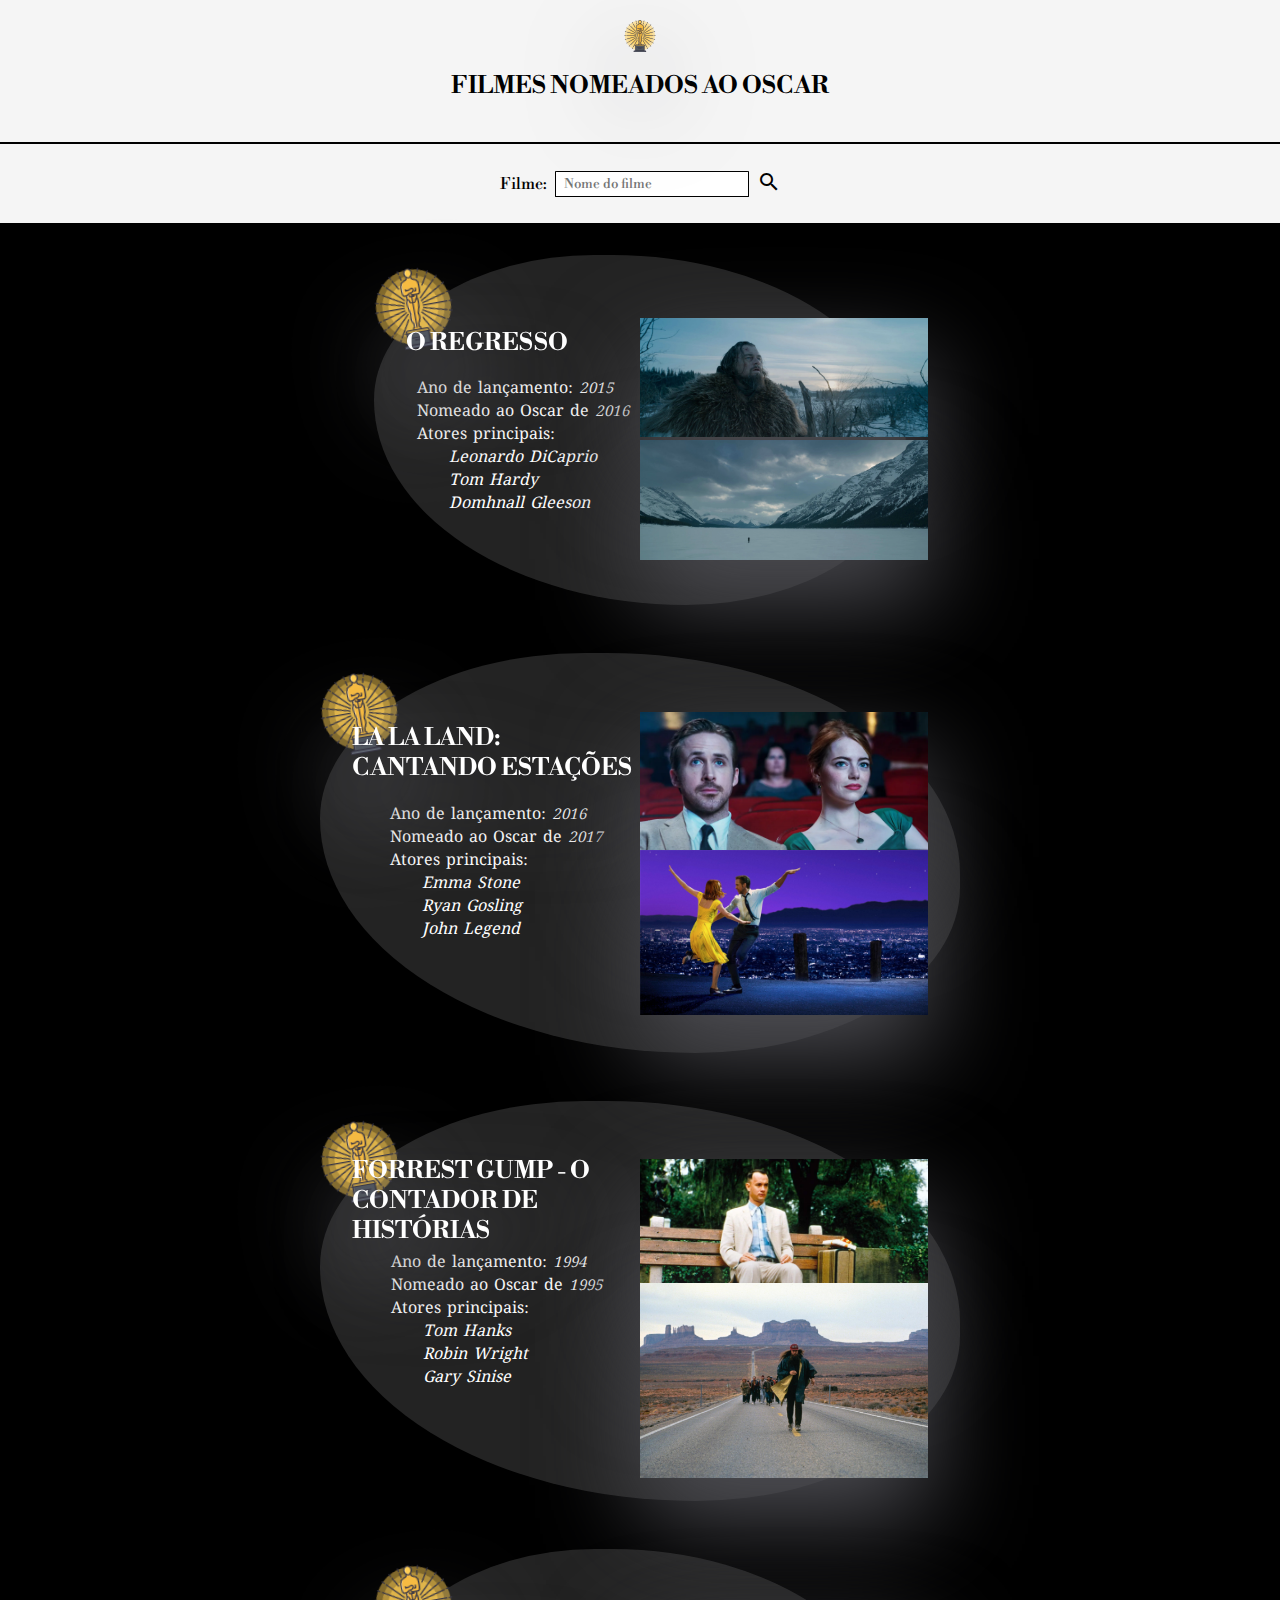
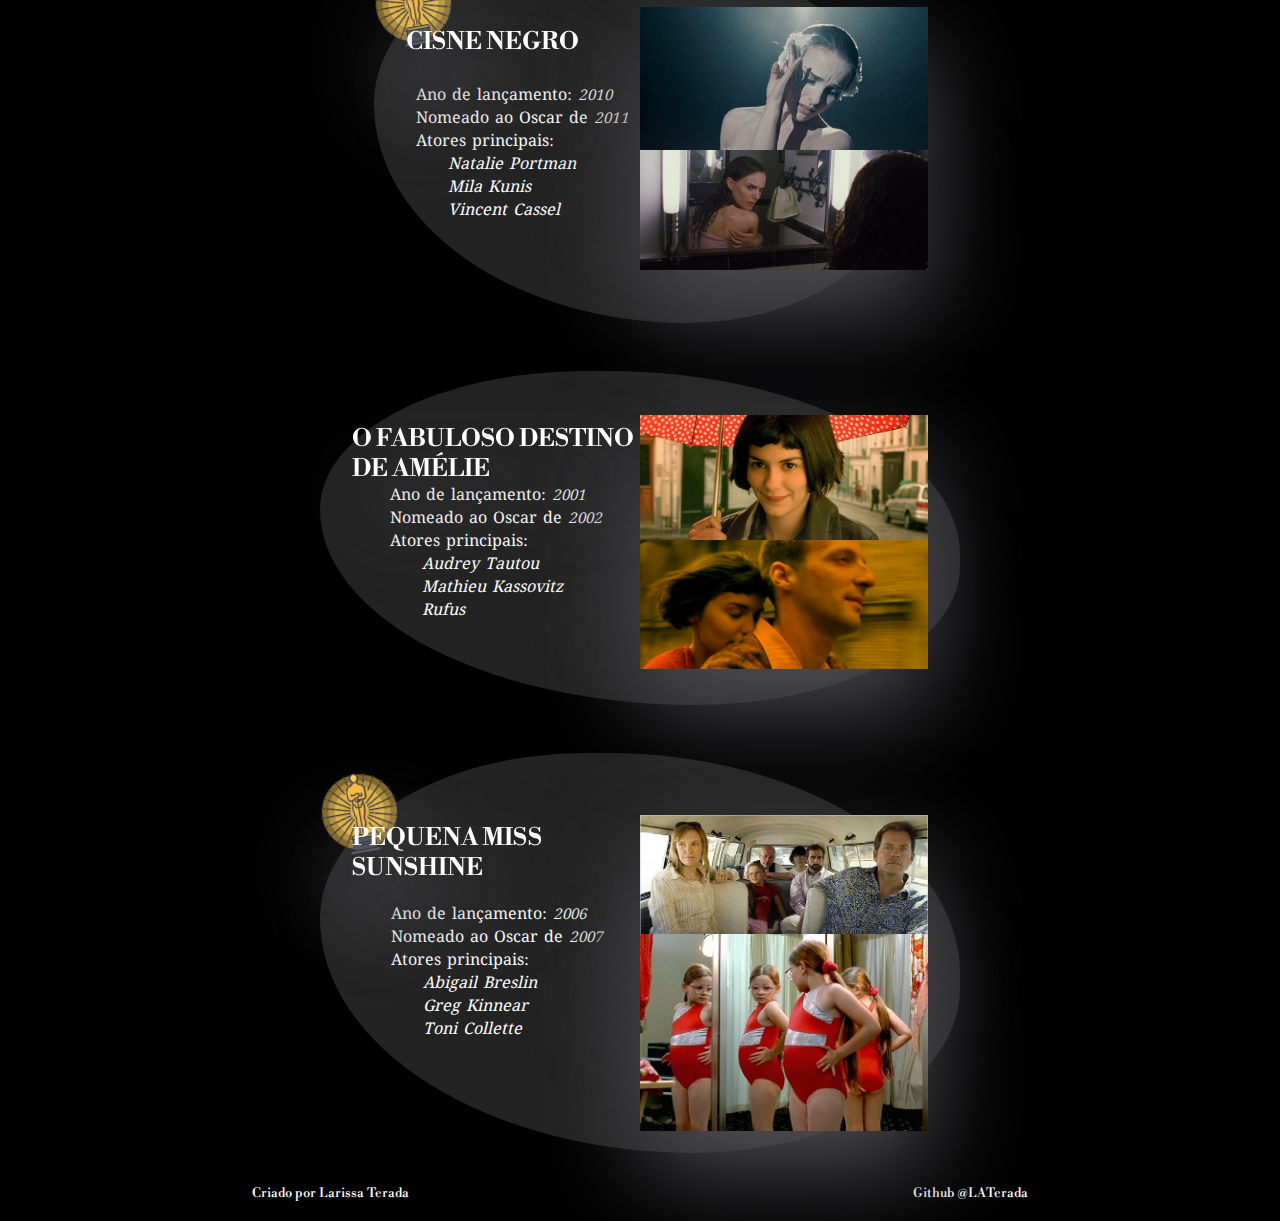
<file: projeto-intro-web/index.html>
<!DOCTYPE html>
<html lang="en">
<head>
    <meta charset="UTF-8">
    <meta http-equiv="X-UA-Compatible" content="IE=edge">
    <meta name="viewport" content="width=device-width, initial-scale=1.0">
    <title>Filmes</title>
    <link rel="icon" href="./media/premiere.png" type="imagem/x-icon">
    <link rel="stylesheet" href="styles.css">
    <link rel="stylesheet" href="https://fonts.googleapis.com/icon?family=Material+Icons">
    <link rel="preconnect" href="https://fonts.googleapis.com"><link rel="preconnect" href="https://fonts.gstatic.com" crossorigin><link href="https://fonts.googleapis.com/css2?family=Libre+Bodoni&family=Noto+Serif+Oriya&family=Roboto+Flex:opsz,wght@8..144,300&family=Rubik+Gemstones&display=swap" rel="stylesheet">
    <script src="index.js" defer></script>
</head>
<body>
    <div class="container">
        <header>
            <h2>FILMES NOMEADOS AO OSCAR
            </h2>
            <img id="oscar-icon" src="./media/oscar-gold.png" alt="Oscar">
        </header>
        <main class="container-nav-main">
            <nav>
                <label for="filme">Filme:</label>
                <input name="filme" type="text" id="film-input" placeholder="Nome do filme">
                <button onclick="searchFilm()" id="search" type="button"><i class="material-icons">search</i></button>
                <!-- usar biblioteca de icones ao inves de download,para facilitar ao trazer icones novos ou trocar icones -->
            </nav>
            <div id="main-filmes">
                <div id="hidden-message">Nenhum filme encontrado.</div>
            </div>
        </main>
        <footer id="footer">
            <span>Criado por Larissa Terada</span>
            <span>Github @LATerada</span>
        </footer>
    </div>
</body>
</html>
</file>
<file: projeto-intro-web/styles.css>
*{
    margin: 0;
    padding: 0;
    box-sizing: border-box;
}

/* ----------------CONTAINER----------------*/
.container{
    width: 100vw;
    display: flex;
    flex-direction: column;
    font-family: 'Libre Bodoni', serif;
    color: white;
}

/* ----------------HEADER-----------------*/
header{
    height: 16vh;
    background-color: whitesmoke;
    border-bottom: 2px solid black;
    color: black;
    display: grid;
    grid-template-rows: 1fr 1fr;
    justify-items: center;
}

h2{
    grid-row: 2;
}

#oscar-icon{
    width: 2rem;
    grid-row: 1;
    display: grid;
    align-self: center;
}

/* ------------------NAV------------------*/
.container-nav-main{
    background-color: black;
    display: flex;
    flex-direction: column;
    min-height: 80vh;
}

nav{
    padding: 2vw 2vh;
    height: 10%;
    color: black;
    background-color: whitesmoke;
    display: flex;
    justify-content: center;
    align-items: center;
    gap: 0.5rem
}

button{
    /* padding: 0.25rem 1rem; */
    font-family: 'Libre Bodoni', serif;
    border: none;
    background-color: whitesmoke;
}

input{
    padding: 0.25rem 0.5rem;
    font-family: 'Libre Bodoni', serif;
    border: 1px solid black;
    border-radius: 1%;
}

/* --------------MAIN-FILMS-----------------*/
#main-filmes{
    margin: 1rem;
    /* margin-top: 1rem; */
    display: grid;
    justify-items:first center;
    gap: 1rem;
}

#oscar-gold-icon{
    width: 5rem;
    grid-row: 2;
    grid-column: 1;
    justify-self: flex-start;
    transform: rotate(350deg);
    filter: drop-shadow(0px 60px 50px #59595f);
}

.filme{
    margin: 1rem;
    max-width: 40rem;
    max-height: 25rem;
    background-color: rgba(245, 245, 245, 0.14);
    display: grid;
    grid-template-columns: 50% 50%;
    grid-template-rows: 10% 10% 10% 10% 20% 20% 20%;
    /* justify-items:center ; */
    align-items: center;
    border-radius: 60% 80% 60% 85%;
}

.film-card-title{
    padding-left: 2rem;
    grid-row: 3;
    grid-column: 1;
    z-index: 1;
    filter: drop-shadow(0px 40px 40px #4f4f55);
}

.film-card-title > a{
    text-decoration: none;
    color: white;
}

.film-card-title > a:hover{
    color: rgba(201, 156, 44, 0.9);
    filter: drop-shadow(0px 40px 50px #4f4f55);
}

.film-info{
    padding-left: 2rem;
    grid-row: 4 / 7;
    grid-column: 1;
    font-family: 'Noto Serif Oriya', serif;
    list-style-type: none ;
    justify-self: center;
}

.actors-info{
    padding: 0 2rem;
    list-style-type: none;
}

img{
    width: 18rem;
    height: auto;
    filter: drop-shadow(0px 40px 50px #4f4f55);
}

.img-1{
    grid-row: 4;
    grid-column: 2;
}

.img-2{
    grid-row: 6;
    grid-column: 2;
}

/* ------------------FOOTER------------------*/
footer{
    height: 4vh;
    align-items: flex-start;
    width: 100vw;
    font-family: 'Libre Bodoni', serif;
    background-color: black;
    color: white;
    display: flex;
    justify-content: space-around;
    font-size: small;
}

/* ------------------HIDEN------------------ */
#hidden-message{
    display: none;
}

/* ------------------RESPONSIDADE IPAD------------------*/
@media screen and (min-device-width : 540px) and (max-device-width : 820px) {
    header{
        height: 12vh;
    }

    .container-nav-main{
        min-height: 84vh;
    }

    nav{
        padding: 4vw 4vh;
    }

    .filme{
        display: flex;
        max-width: max-content;
        max-height: max-content;
        flex-direction: column;
        justify-content: center;
        gap: 1rem;
        border-radius: 60% 70% 60% 80%;
    }

    .oscar-gold-icon{
        max-width: 0.5rem;
        display: flex;
        align-items: flex-start;
        justify-self: flex-start;
    }

    .film-card-title{
        text-align: center;
        padding: 0;
    }

    .film-info{
        text-align: center;
        padding-left: 0;
    }

    img{
        max-width: 16rem;
    }

    #hidden-message{
        display: none;
    }
}

/* ------------------RESPONSIDADE CELULAR------------------*/
@media screen and (min-device-width : 270px) and (max-device-width : 540px) {
    header{
        height: 12vh;
        font-size:4vw;
    }

    .container-nav-main{
        min-height: 84vh;
        font-size: smaller;
    }

    nav{
        padding: 4vw 4vh;
    }

    .filme{
        display: flex;
        max-width: max-content;
        max-height: max-content;
        flex-direction: column;
        justify-content: center;
        gap: 0.4rem;
        border-radius: 60% 70% 60% 80%;
        font-size: smaller;
    }
    
    .oscar-gold-icon{
        max-width: 0.5rem;
        display: flex;
        align-items: flex-start;
        justify-self: flex-start;
    }

    .film-card-title{
        text-align: center;
        padding: 0;
    }

    .film-info{
        text-align: center;
        padding-left: 0;
    }
    
    img{
        max-width: 12rem;
    }
    
    footer{
        font-size: xx-small;
    }

    #hidden-message{
        display: none;
    }
}
</file>
